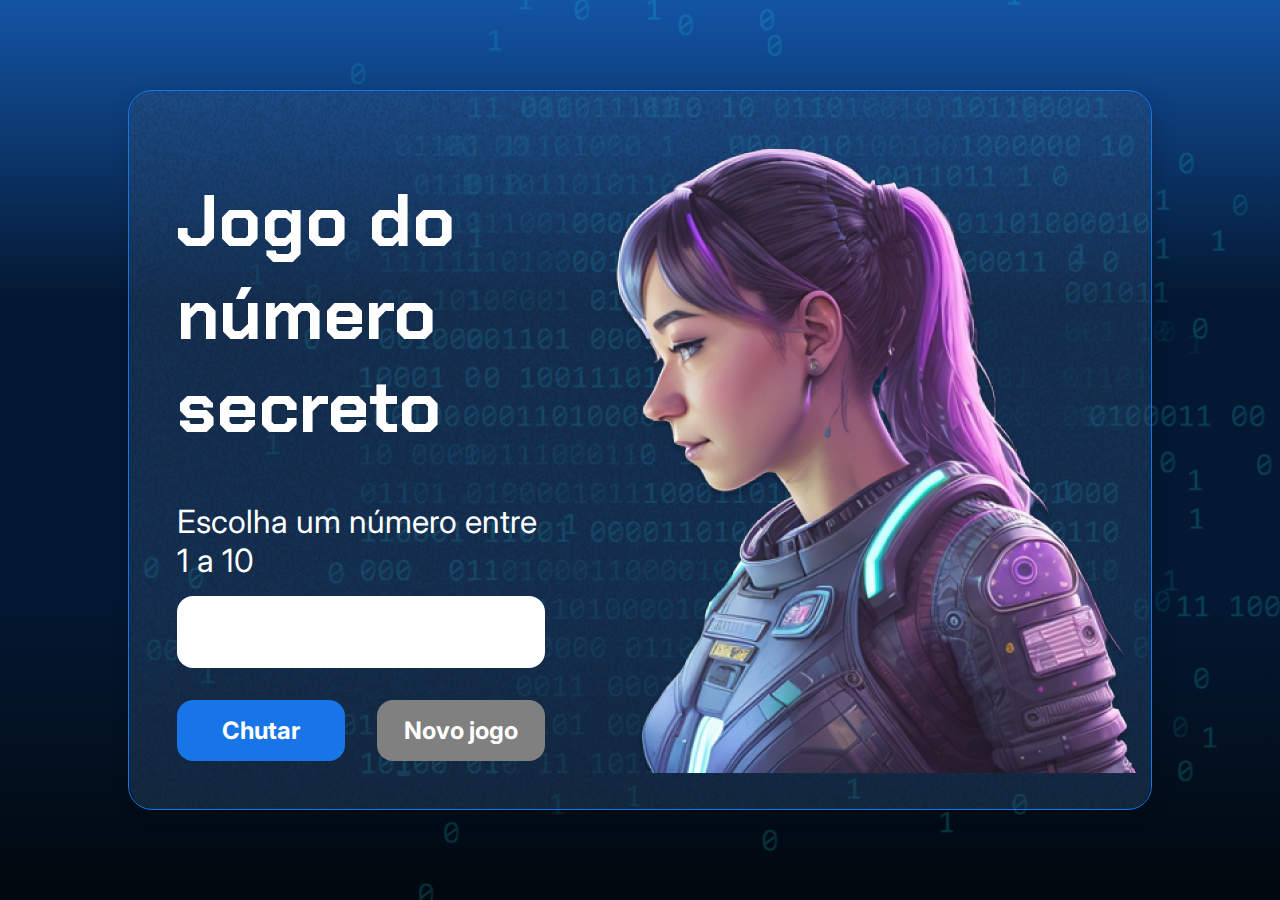
<file: 3386-git-github-projeto_inicial/index.html>
<!DOCTYPE html>
<html lang="pt-br">

<head>
    <meta charset="UTF-8">
    <meta name="viewport" content="width=device-width, initial-scale=1.0">
    <script src="https://code.responsivevoice.org/responsivevoice.js"></script>
    <link rel="preconnect" href="https://fonts.googleapis.com">
    <link rel="preconnect" href="https://fonts.gstatic.com" crossorigin>
    <link href="https://fonts.googleapis.com/css2?family=Chakra+Petch:wght@700&family=Inter:wght@400;700&display=swap"
        rel="stylesheet">
    <link rel="stylesheet" href="style.css">
    <title>JS Game</title>
</head>

<body>

    <div class="container">
        <div class="container__conteudo">
            <div class="container__informacoes">
                <div class="container__texto">
                    <h1>Adivinhe o <span class="container__texto-azul">numero secreto</span></h1>
                    <p class="texto__paragrafo">Escolha um número entre 1 a 10</p>
                </div>
                <input type="number" min="1" max="10" class="container__input">
                <div class="chute container__botoes">
                    <button onclick="verificarChute()" class="container__botao">Chutar</button>
                    <button onclick="reiniciarJogo()" id="reiniciar" class="container__botao" disabled>Novo jogo</button>
                </div>
            </div>
            <img src="./img/ia.png" alt="Uma pessoa olhando para a esquerda" class="container__imagem-pessoa" />
        </div>
    </div>




    <script src="app.js" defer></script>
</body>

</html>
</file>
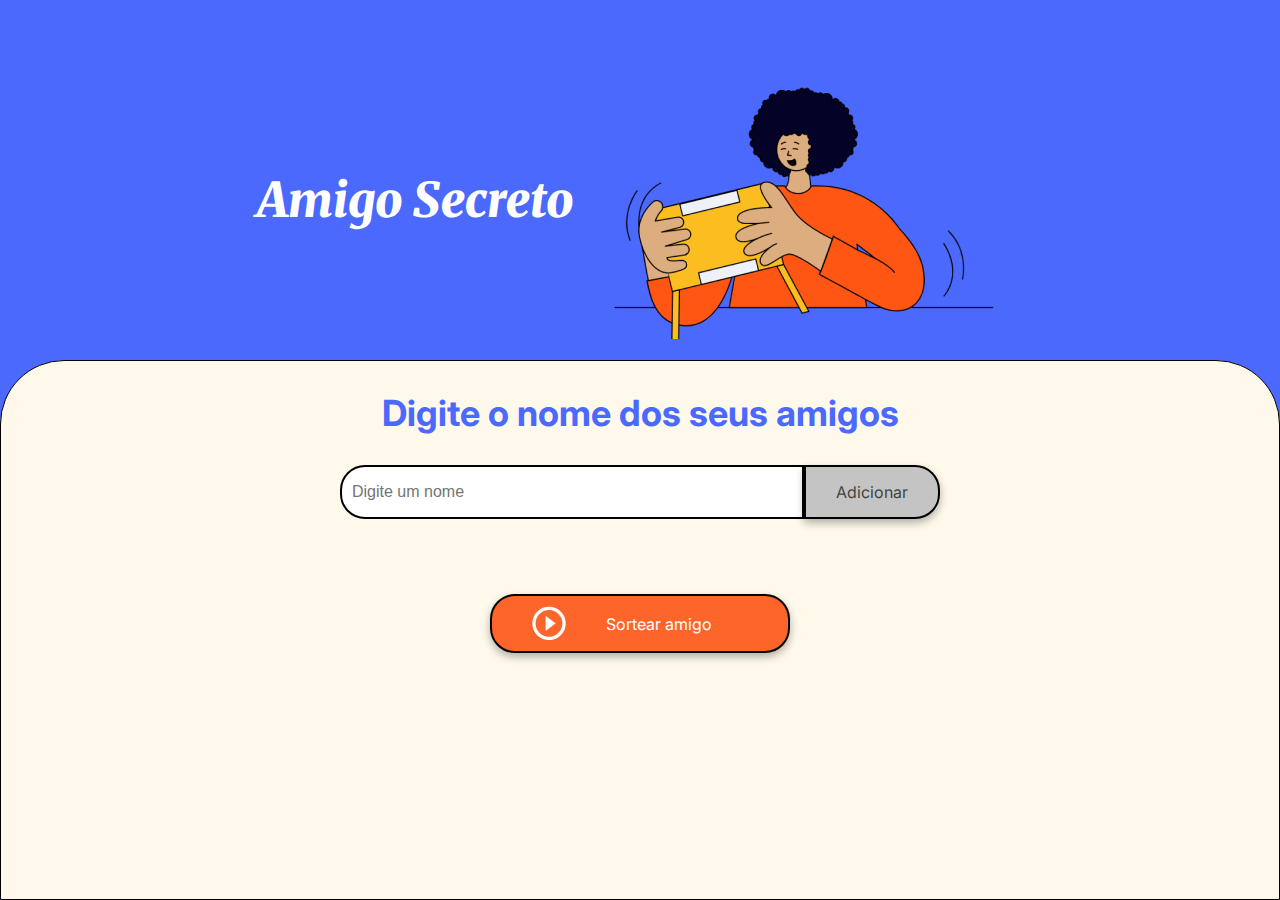
<file: challenge-amigo-secreto_pt-main/index.html>
<!DOCTYPE html>
<html lang="pt-br">
<head>
    <meta charset="UTF-8">
    <meta name="viewport" content="width=device-width, initial-scale=1.0">
    <link rel="stylesheet" href="style.css">
    <link rel="preconnect" href="https://fonts.googleapis.com">
    <link rel="preconnect" href="https://fonts.gstatic.com" crossorigin>
    <link href="https://fonts.googleapis.com/css2?family=Inter:wght@100;400;700;900&family=Merriweather:ital,wght@0,300;0,400;0,700;0,900;1,300;1,400;1,700;1,900&display=swap" rel="stylesheet">
    <title>Amigo Secreto</title>
</head>

<body>
    <main class="main-content">
        <header class="header-banner">
            <h1 class="main-title">Amigo Secreto</h1>
            <img src="assets/amigo-secreto.png" alt="Imagem representativa de amigo secreto">
        </header>
        
        <section class="input-section">
            <h2 class="section-title">Digite o nome dos seus amigos</h2>
            <div class="input-wrapper">
                <input type="text" id="amigo" class="input-name" placeholder="Digite um nome">
                <button class="button-add" onclick="adicionarAmigo()">Adicionar</button>
            </div>
           
            <ul id="listaAmigos" class="name-list" aria-labelledby="listaAmigos" role="list"></ul>
            <ul id="resultado" class="result-list" aria-live="polite"></ul>

            <div class="button-container">
                <button class="button-draw" onclick="sortearAmigo()" aria-label="Sortear amigo secreto">
                    <img src="assets/play_circle_outline.png" alt="Ícone para sortear">
                    Sortear amigo
                </button>
            </div>
        </section>
    </main>

    <script src="app.js" defer></script>
</body>
</html>
</file>
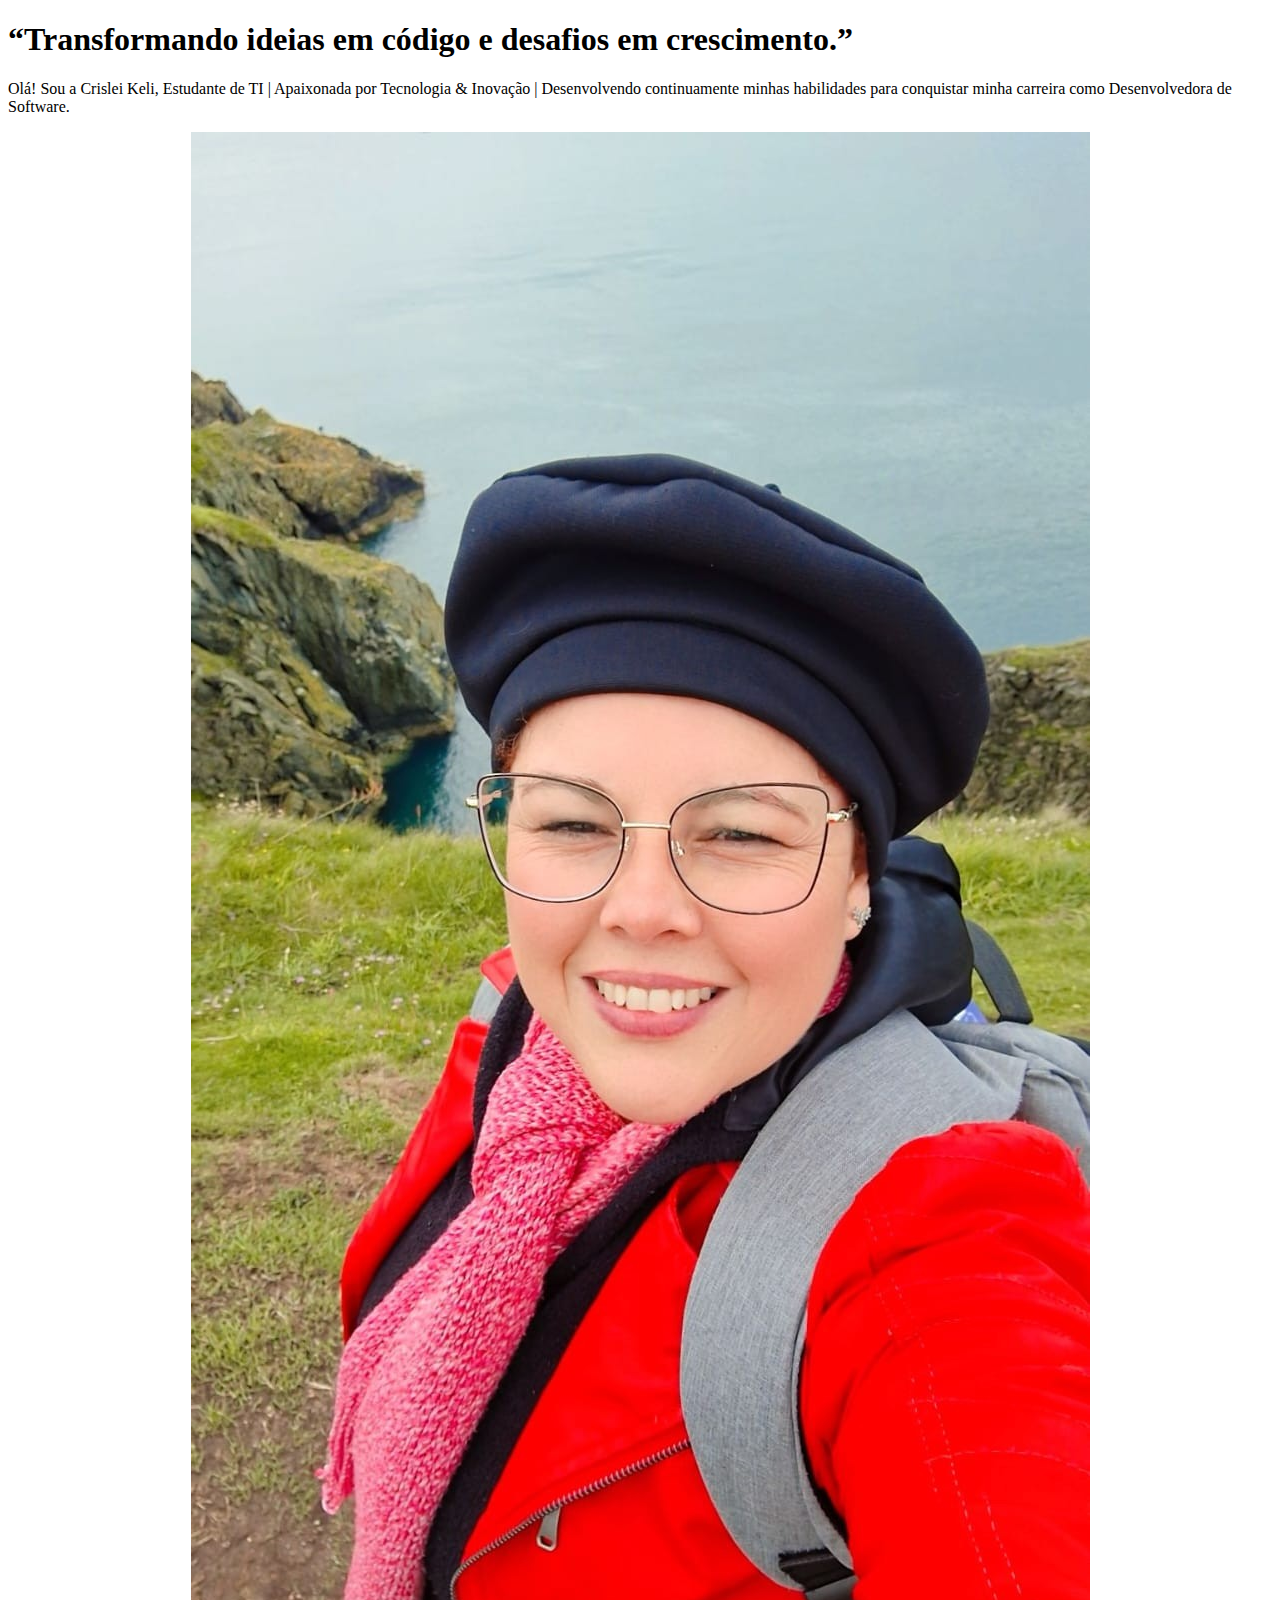
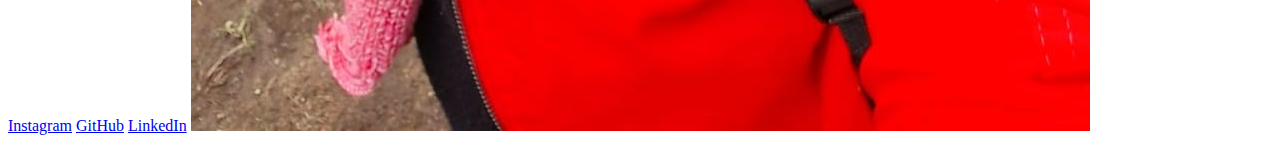
<file: html-logo-main/index.html>
<!DOCTYPE html>
<html lang="pt-BR">
<head>
    <meta charset="UTF-8">
    <meta name="viewport" content="width=device-width, initial-scale=1.0">
    <title>Portifólio</title>
</head>
<body>
    <header></header>
    <main>
        <h1>“Transformando ideias em código
        <strong> e desafios em crescimento.”
        </strong></h1>
        <p>
           Olá! Sou a Crislei Keli,  Estudante de TI | 
           Apaixonada por Tecnologia & Inovação | 
           Desenvolvendo continuamente minhas habilidades para 
           conquistar minha carreira como Desenvolvedora de Software. 
        </p>
        <a href="https://www.instagram.com/crisleikeli/">Instagram</a>
        <a href="https://github.com/CrisleiKeliJenuino">GitHub</a>
        <a href="https://www.linkedin.com/in/crisleikeli/">LinkedIn</a>
        <img src="Crislei-Irlanda.jpg" alt="Crislei em hoot na Irlanda">
    </main>
    <footer></footer>
       
</body>
</html>
</file>
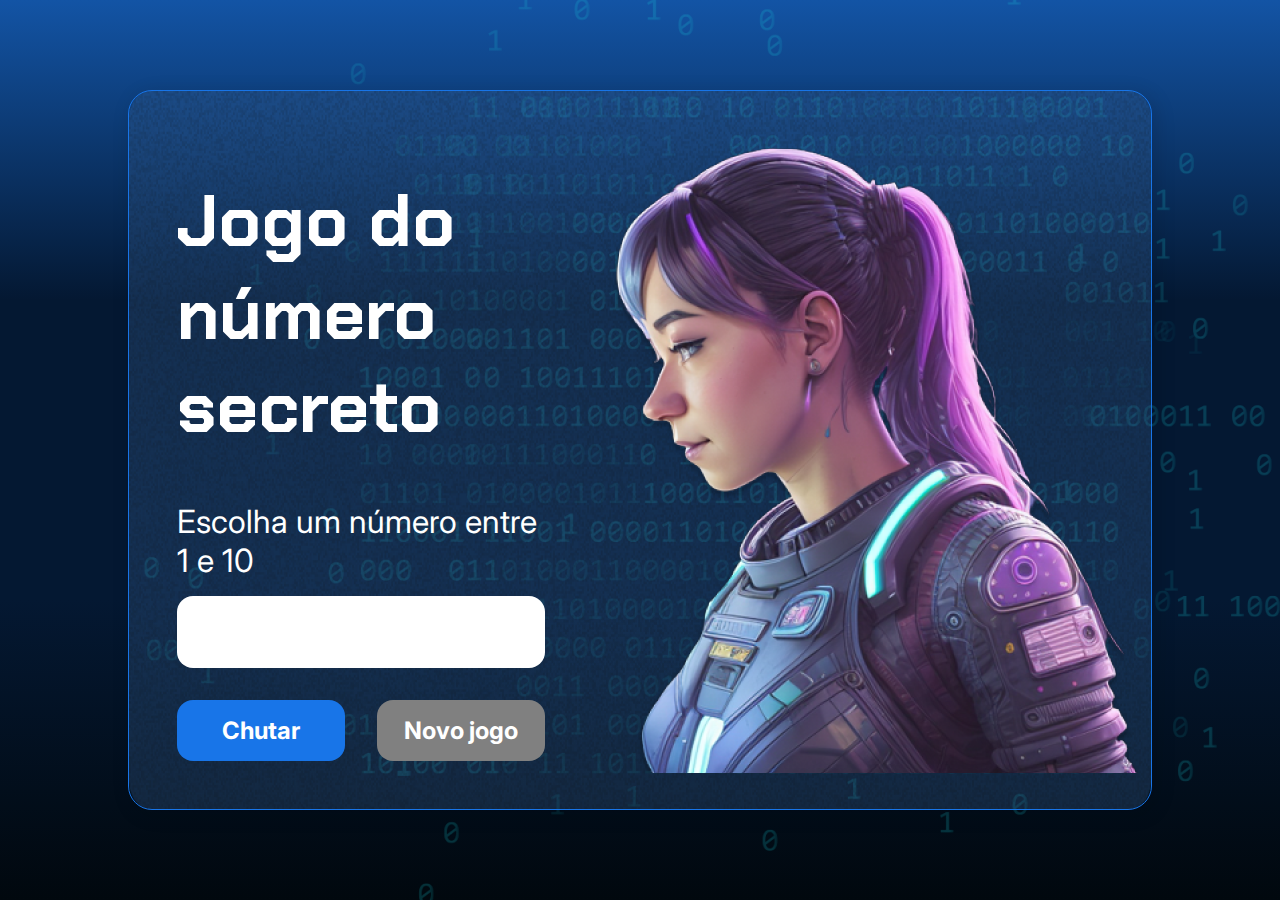
<file: js-curso-2-aula1/index.html>
<!DOCTYPE html>
<html lang="pt-br">

<head>
    <meta charset="UTF-8">
    <meta name="viewport" content="width=device-width, initial-scale=1.0">
    <script src="https://code.responsivevoice.org/responsivevoice.js"></script>
    <link rel="preconnect" href="https://fonts.googleapis.com">
    <link rel="preconnect" href="https://fonts.gstatic.com" crossorigin>
    <link href="https://fonts.googleapis.com/css2?family=Chakra+Petch:wght@700&family=Inter:wght@400;700&display=swap"
        rel="stylesheet">
    <link rel="stylesheet" href="style.css">
    <title>JS Game</title>
</head>

<body>

    <div class="container">
        <div class="container__conteudo">
            <div class="container__informacoes">
                <div class="container__texto">
                    <h1></h1>
                    <p class="texto__paragrafo"></p>
                </div>
                <input type="number" min="1" max="10" class="container__input">
                <div class="chute container__botoes">
                    <button onclick="verificarChute()" class="container__botao">Chutar</button>
                    <button onclick="" id="reiniciar" class="container__botao" disabled>Novo jogo</button>
                </div>
            </div>
            <img src="./img/ia.png" alt="Uma pessoa olhando para a esquerda" class="container__imagem-pessoa" />
        </div>
    </div>




    <script src="app.js" defer></script>
</body>

</html>
</file>
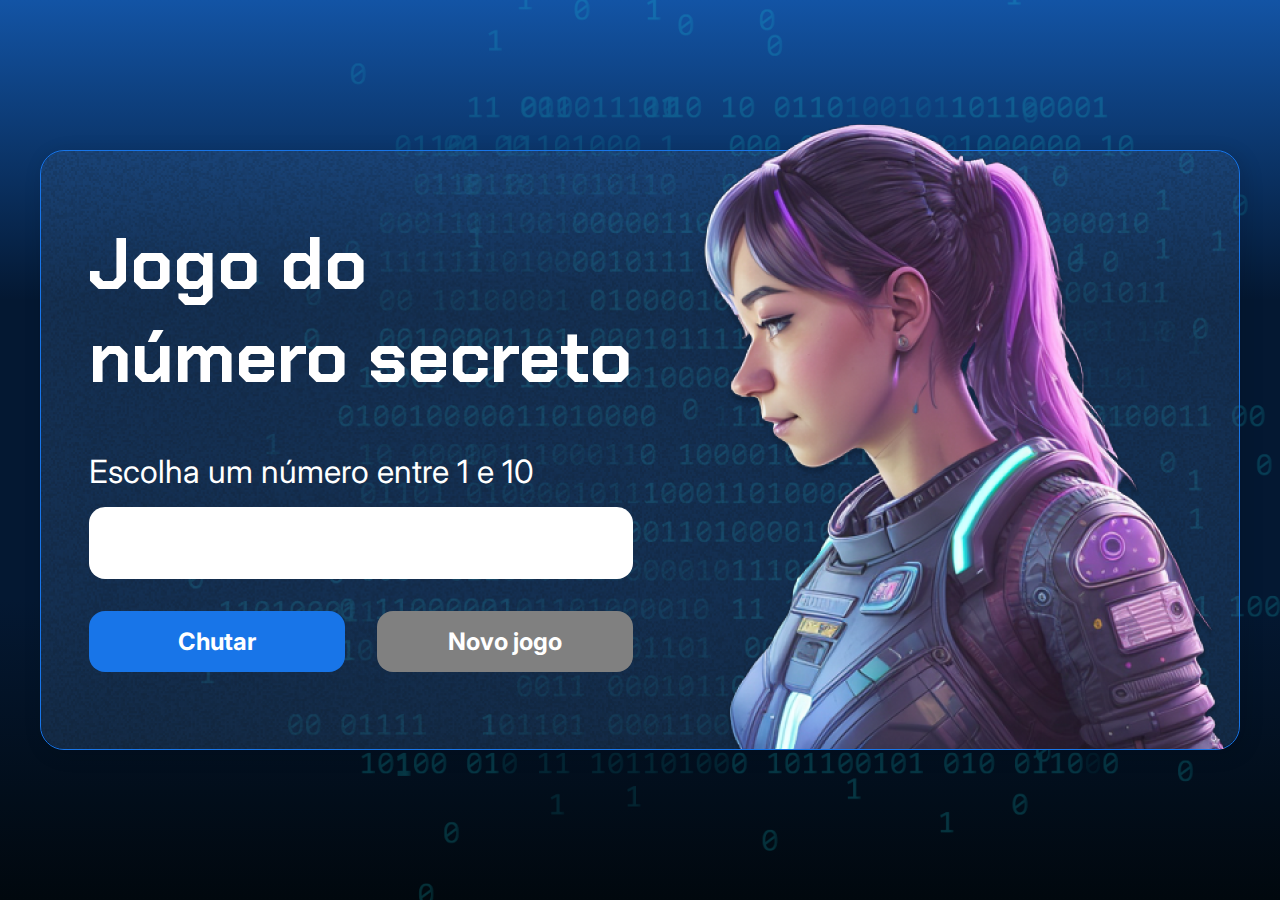
<file: js-curso-2-aula_2/index.html>
<!DOCTYPE html>
<html lang="pt-br">

<head>
    <meta charset="UTF-8">
    <meta name="viewport" content="width=device-width, initial-scale=1.0">
    <script src="https://code.responsivevoice.org/responsivevoice.js"></script>
    <link rel="preconnect" href="https://fonts.googleapis.com">
    <link rel="preconnect" href="https://fonts.gstatic.com" crossorigin>
    <link href="https://fonts.googleapis.com/css2?family=Chakra+Petch:wght@700&family=Inter:wght@400;700&display=swap"
        rel="stylesheet">
    <link rel="stylesheet" href="style.css">
    <title>JS Game</title>
</head>

<body>

    <div class="container">
        <div class="container__conteudo">
            <div class="container__informacoes">
                <div class="container__texto">
                    <h1>Adivinhe o <span class="container__texto-azul">numero secreto</span></h1>
                    <p class="texto__paragrafo">Escolha um número entre 1 a 10</p>
                </div>
                <input type="number" min="1" max="10" class="container__input">
                <div class="chute container__botoes">
                    <button onclick="verificarChute()" class="container__botao">Chutar</button>
                    <button onclick="" id="reiniciar" class="container__botao" disabled>Novo jogo</button>
                </div>
            </div>
            <img src="./img/ia.png" alt="Uma pessoa olhando para a esquerda" class="container__imagem-pessoa" />
        </div>
    </div>




    <script src="app.js" defer></script>
</body>

</html>
</file>
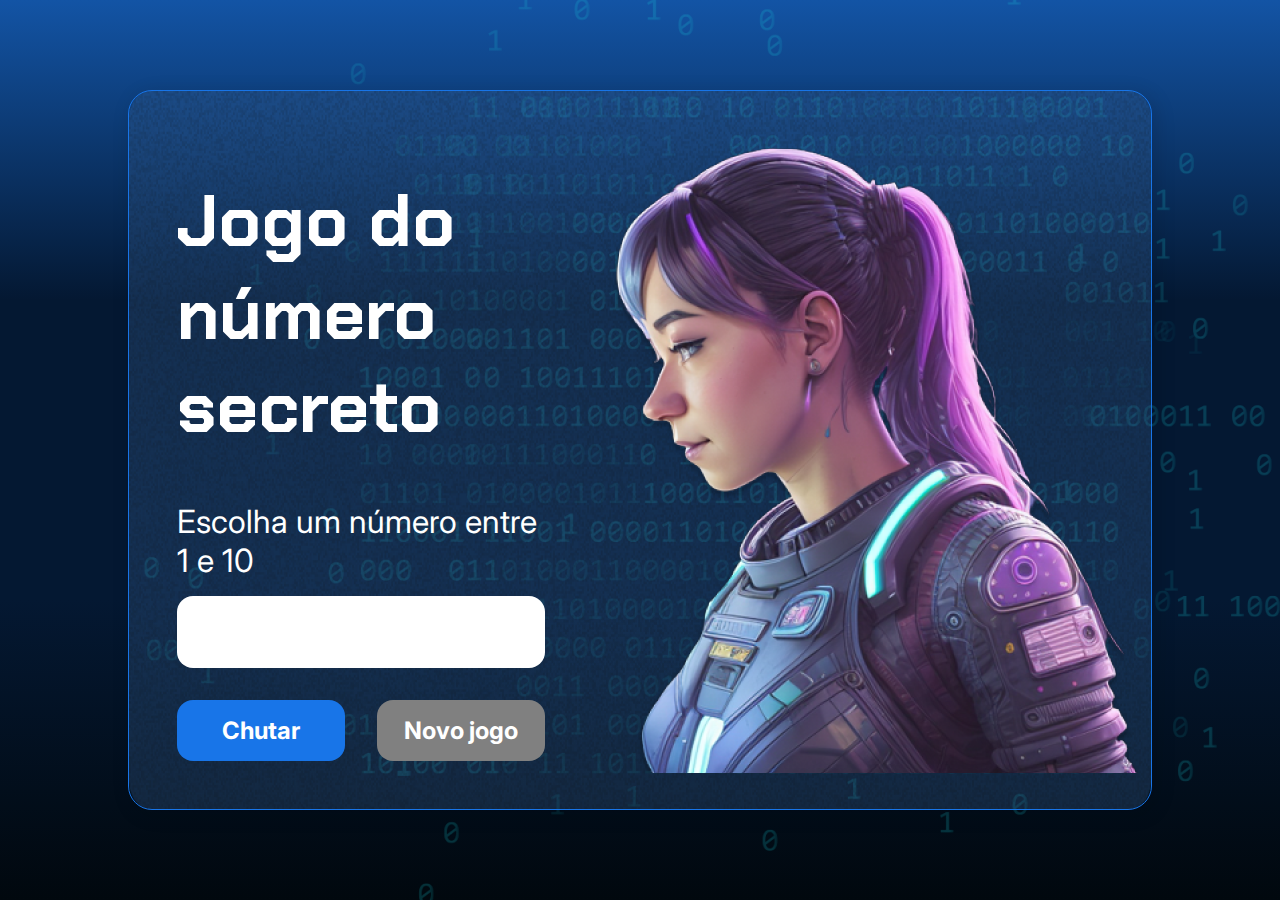
<file: js-curso-2-aula_3/index.html>
<!DOCTYPE html>
<html lang="pt-br">

<head>
    <meta charset="UTF-8">
    <meta name="viewport" content="width=device-width, initial-scale=1.0">
    <script src="https://code.responsivevoice.org/responsivevoice.js"></script>
    <link rel="preconnect" href="https://fonts.googleapis.com">
    <link rel="preconnect" href="https://fonts.gstatic.com" crossorigin>
    <link href="https://fonts.googleapis.com/css2?family=Chakra+Petch:wght@700&family=Inter:wght@400;700&display=swap"
        rel="stylesheet">
    <link rel="stylesheet" href="style.css">
    <title>JS Game</title>
</head>

<body>

    <div class="container">
        <div class="container__conteudo">
            <div class="container__informacoes">
                <div class="container__texto">
                    <h1>Adivinhe o <span class="container__texto-azul">numero secreto</span></h1>
                    <p class="texto__paragrafo">Escolha um número entre 1 a 10</p>
                </div>
                <input type="number" min="1" max="10" class="container__input">
                <div class="chute container__botoes">
                    <button onclick="verificarChute()" class="container__botao">Chutar</button>
                    <button onclick="reiniciarJogo()" id="reiniciar" class="container__botao" disabled>Novo jogo</button>
                </div>
            </div>
            <img src="./img/ia.png" alt="Uma pessoa olhando para a esquerda" class="container__imagem-pessoa" />
        </div>
    </div>
    <script src="app.js" defer></script>
</body>

</html>
</file>
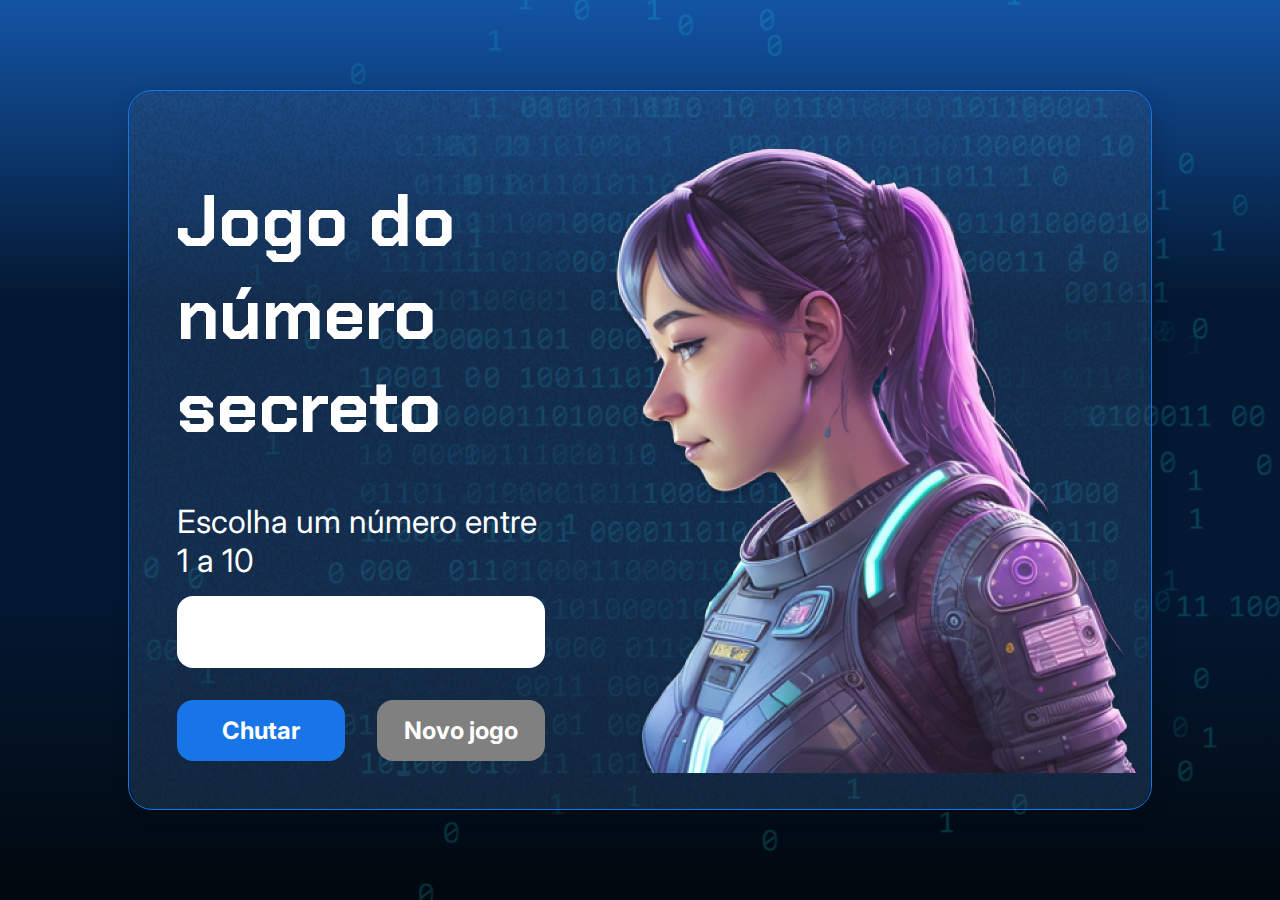
<file: js-curso-2-aula_4/index.html>
<!DOCTYPE html>
<html lang="pt-br">

<head>
    <meta charset="UTF-8">
    <meta name="viewport" content="width=device-width, initial-scale=1.0">
    <link rel="preconnect" href="https://fonts.googleapis.com">
    <link rel="preconnect" href="https://fonts.gstatic.com" crossorigin>
    <link href="https://fonts.googleapis.com/css2?family=Chakra+Petch:wght@700&family=Inter:wght@400;700&display=swap"
        rel="stylesheet">
    <link rel="stylesheet" href="style.css">
    <title>JS Game</title>
</head>

<body>

    <div class="container">
        <div class="container__conteudo">
            <div class="container__informacoes">
                <div class="container__texto">
                    <h1>Adivinhe o <span class="container__texto-azul">numero secreto</span></h1>
                    <p class="texto__paragrafo">Escolha um número entre 1 a 10</p>
                </div>
                <input type="number" min="1" max="10" class="container__input">
                <div class="chute container__botoes">
                    <button onclick="verificarChute()" class="container__botao">Chutar</button>
                    <button onclick="reiniciarJogo()" id="reiniciar" class="container__botao" disabled>Novo jogo</button>
                </div>
            </div>
            <img src="./img/ia.png" alt="Uma pessoa olhando para a esquerda" class="container__imagem-pessoa" />
        </div>
    </div>




    <script src="app.js" defer></script>
</body>

</html>
</file>
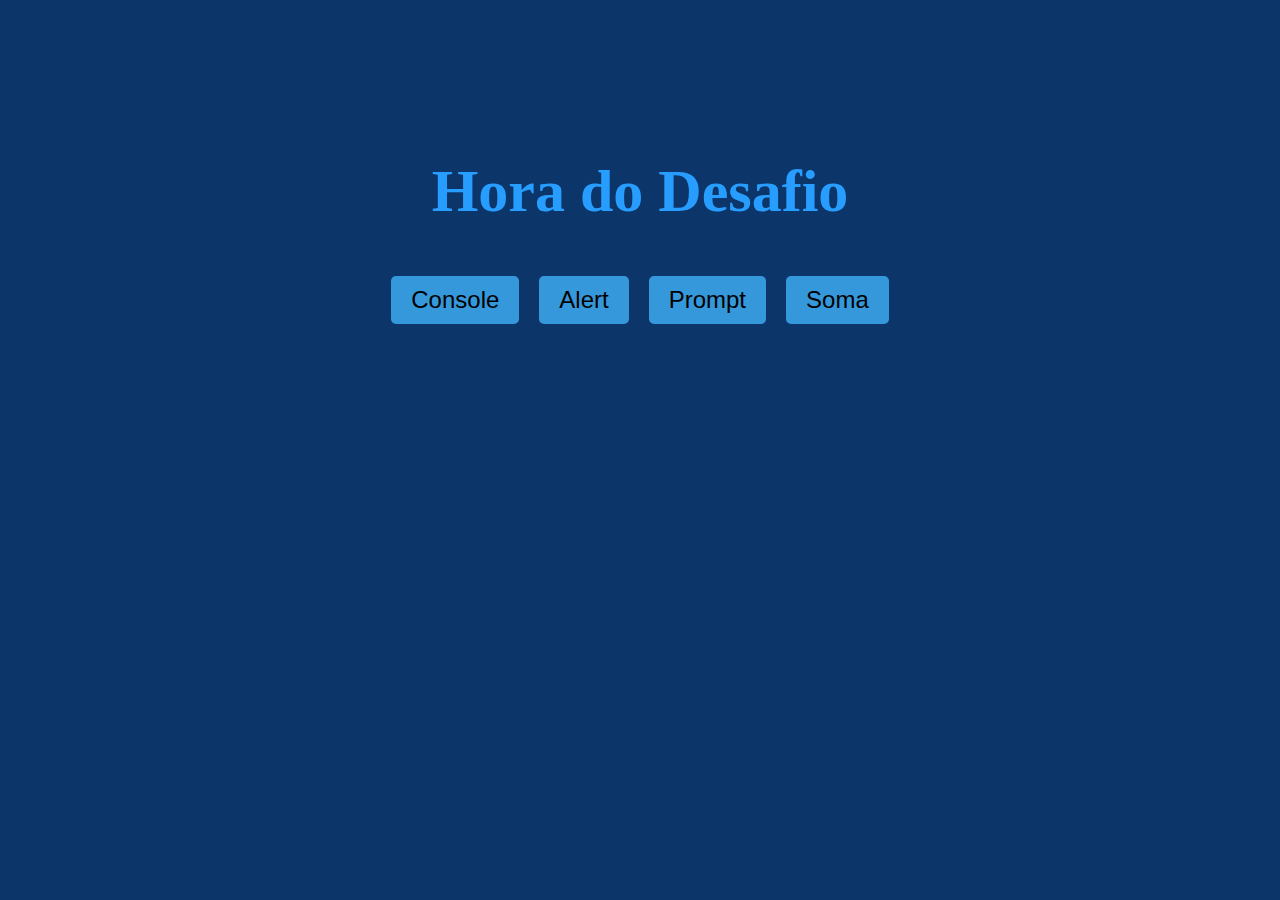
<file: js-curso-2-desafio_1/index.html>
<!DOCTYPE html>
<html lang="en">
<head>
    <meta charset="UTF-8">
    <meta name="viewport" content="width=device-width, initial-scale=1.0">
    <link rel="stylesheet" href="style.css">
    <title>Document</title>
</head>
<body>
    <header>
        <h1></h1>
    </header>
    <main class="container">
        <button onclick="verificarConsole()" class="button">Console</button>
        <button onclick="verificarAlerta()" class="button">Alert</button>
        <button onclick="perguntarCidade()" class="button">Prompt</button>
        <button onclick="somar()" class="button">Soma</button>
    </main>

      <script src="app.js"></script>
</body>
</html>
</file>
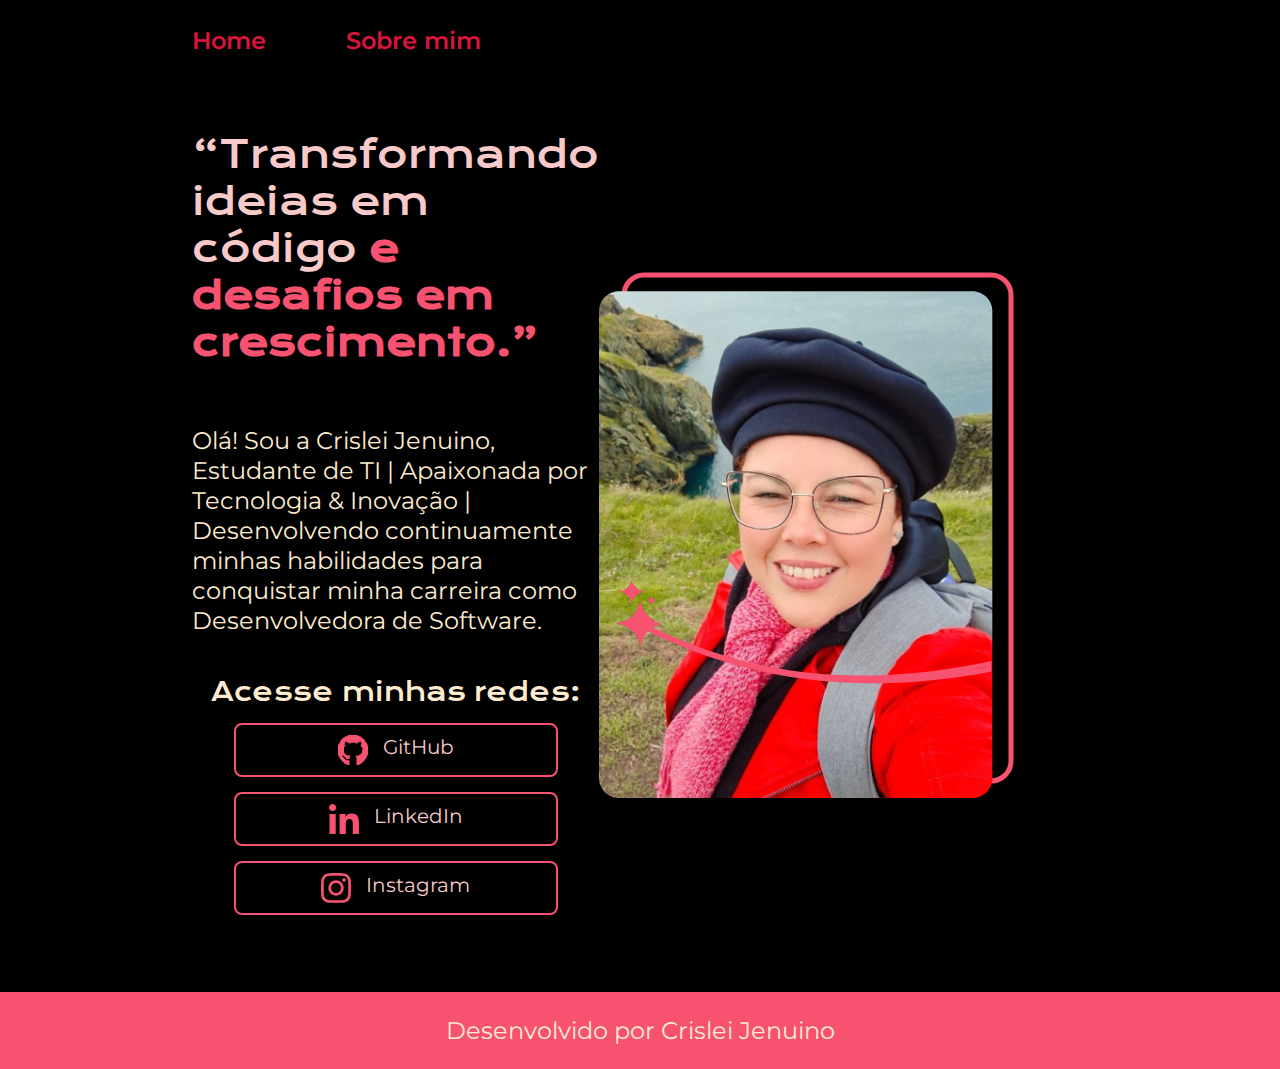
<file: portifolio/index.html>
<!DOCTYPE html>
<html lang="pt-BR">
<head>
    <meta charset="UTF-8">
    <meta name="viewport" content="width=device-width, initial-scale=1.0">
    <title>Portifólio</title>
    <link rel="stylesheet" href="./styles/style.css">
</head>
<body>
    <header class="cabecalho">
        <nav class="cabecalho__menu">
            <a class="cabecalho__menu__link" href="index.html">Home</a>
            <a class="cabecalho__menu__link" href="about.html">Sobre mim</a>
        </nav>
    </header>
    <main class="apresentacao">
        <section class="apresentacao__conteudo">
            <h1 class="apresentacao__conteudo__titulo">“Transformando ideias em código
            <strong class="titulo-destaque"> e desafios em crescimento.”
            </strong></h1>
            <p class="apresentacao__conteudo__texto">
            Olá! Sou a Crislei Jenuino,  Estudante de TI |
            Apaixonada por Tecnologia & Inovação | 
            Desenvolvendo continuamente minhas habilidades para 
            conquistar minha carreira como Desenvolvedora de Software. 
            </p>
            <div class="apresentacao__links">
                <h2 class="apresentacap__links__subtitulo">Acesse minhas redes:</h2>
                <a class="apresentacao__links__link" href="https://github.com/CrisleiKeliJenuino" target="_blank">
                    <img src="./assets/github.png" alt="Logo do GitHub" class="logo-github">
                    GitHub</a>
                <a class="apresentacao__links__link" href="https://www.linkedin.com/in/crisleikeli/" target="_blank">
                    <img src="./assets/linkedin.png" alt="Logo do LinkedIn" class="logo-linkedin">
                    LinkedIn</a>
                <a class="apresentacao__links__link" href="https://www.instagram.com/crisleikeli/" target="_blank">
                    <img src="./assets/instagram.png" alt="Logo do Instagram" class="logo-instagram">
                    Instagram</a>
            </div>
        </section>
        <img src="./assets/Crislei-Irlanda.png" class="cris1" alt="Crislei em hoot na Irlanda">
    </main>
    <footer class="rodape">
        <p>Desenvolvido por Crislei Jenuino</p>
    </footer>
       
</body>
</html>
</file>
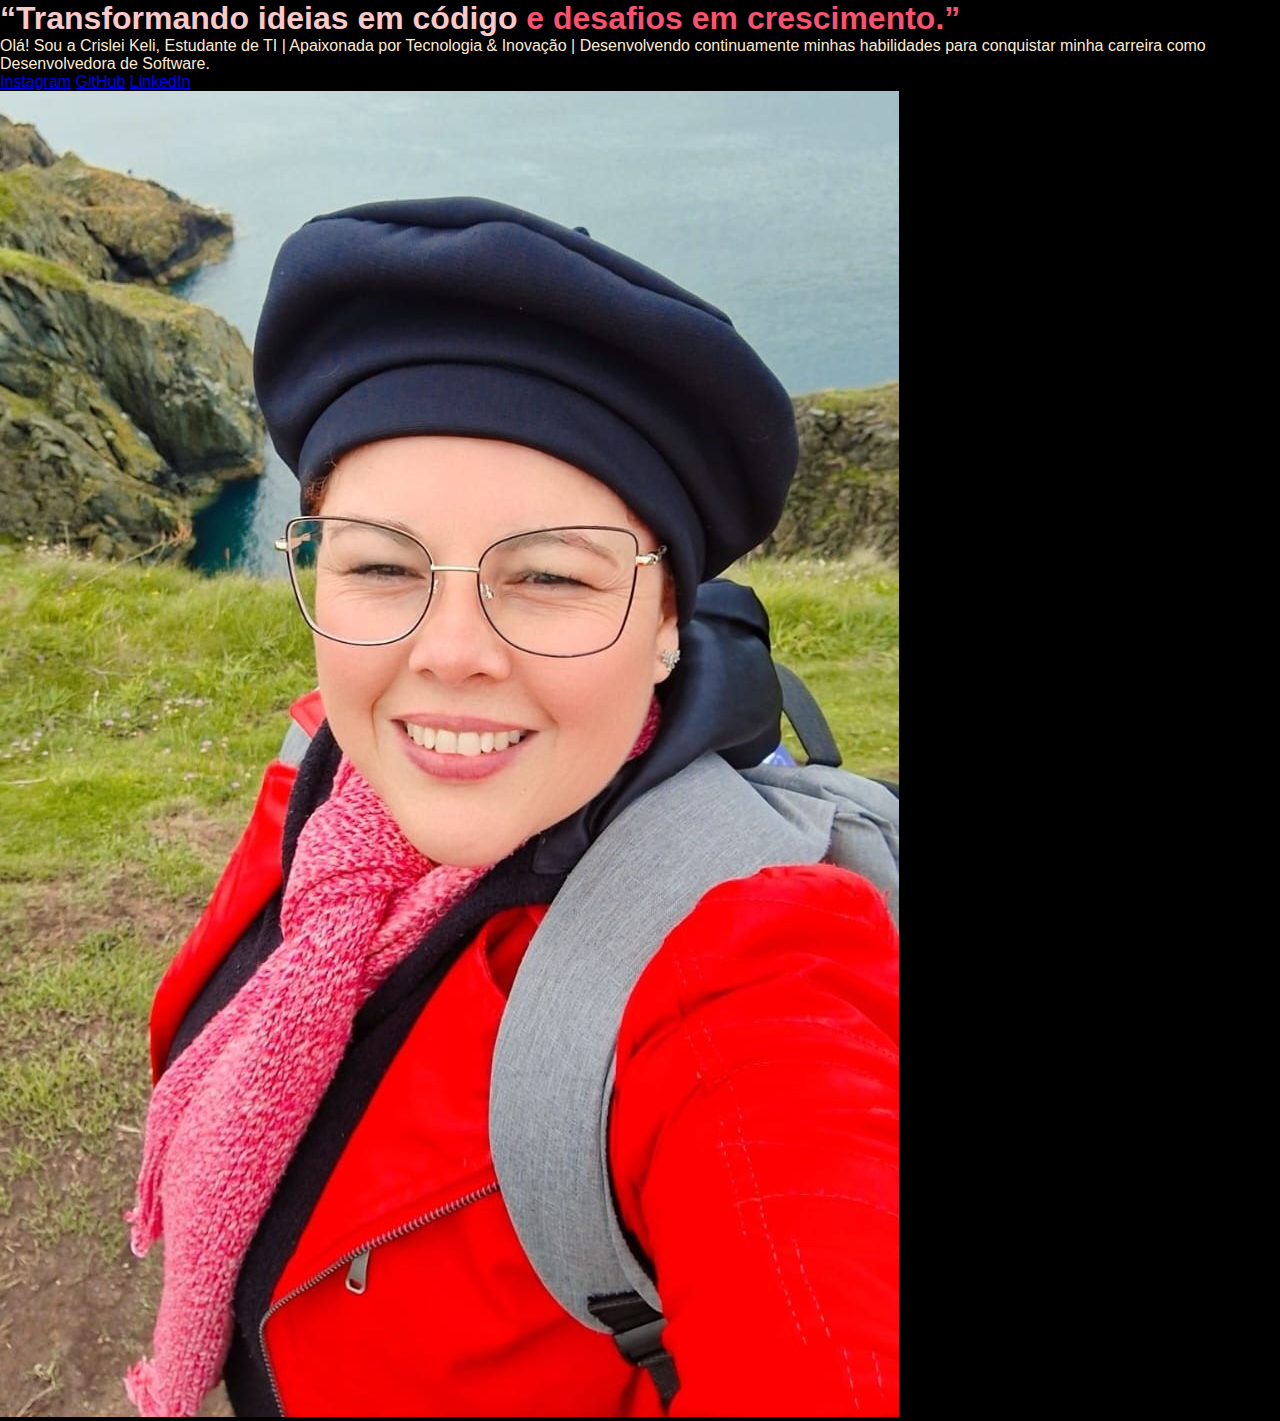
<file: Portifólio/index.html>
<!DOCTYPE html>
<html lang="pt-BR">
<head>
    <meta charset="UTF-8">
    <meta name="viewport" content="width=device-width, initial-scale=1.0">
    <title>Portifólio</title>
    <link rel="stylesheet" href="style.css">
</head>
<body>
    <header></header>
    <main class="apresentacao">
        <section class="apresentacao__conteudo">
            <h1 class="apresentacao__conteudo__titulo">“Transformando ideias em código
            <strong class="titulo-destaque"> e desafios em crescimento.”
            </strong></h1>
            <p class="apresentacao__conteudo__texto">
            Olá! Sou a Crislei Keli,  Estudante de TI |
            Apaixonada por Tecnologia & Inovação | 
            Desenvolvendo continuamente minhas habilidades para 
            conquistar minha carreira como Desenvolvedora de Software. 
            </p>
            <div class="apresentacao__links">
                <a class="apresentacao__links__link" href="https://www.instagram.com/crisleikeli/">Instagram</a>
                <a class="apresentacao__links__link" href="https://github.com/CrisleiKeliJenuino">GitHub</a>
                <a class="apresentacao__links__link" href="https://www.linkedin.com/in/crisleikeli/">LinkedIn</a>
            </div>
        </section>
        <img src="Crislei-Irlanda.jpg" class="cris1" alt="Crislei em hoot na Irlanda">
    </main>
    <footer></footer>
       
</body>
</html>
</file>
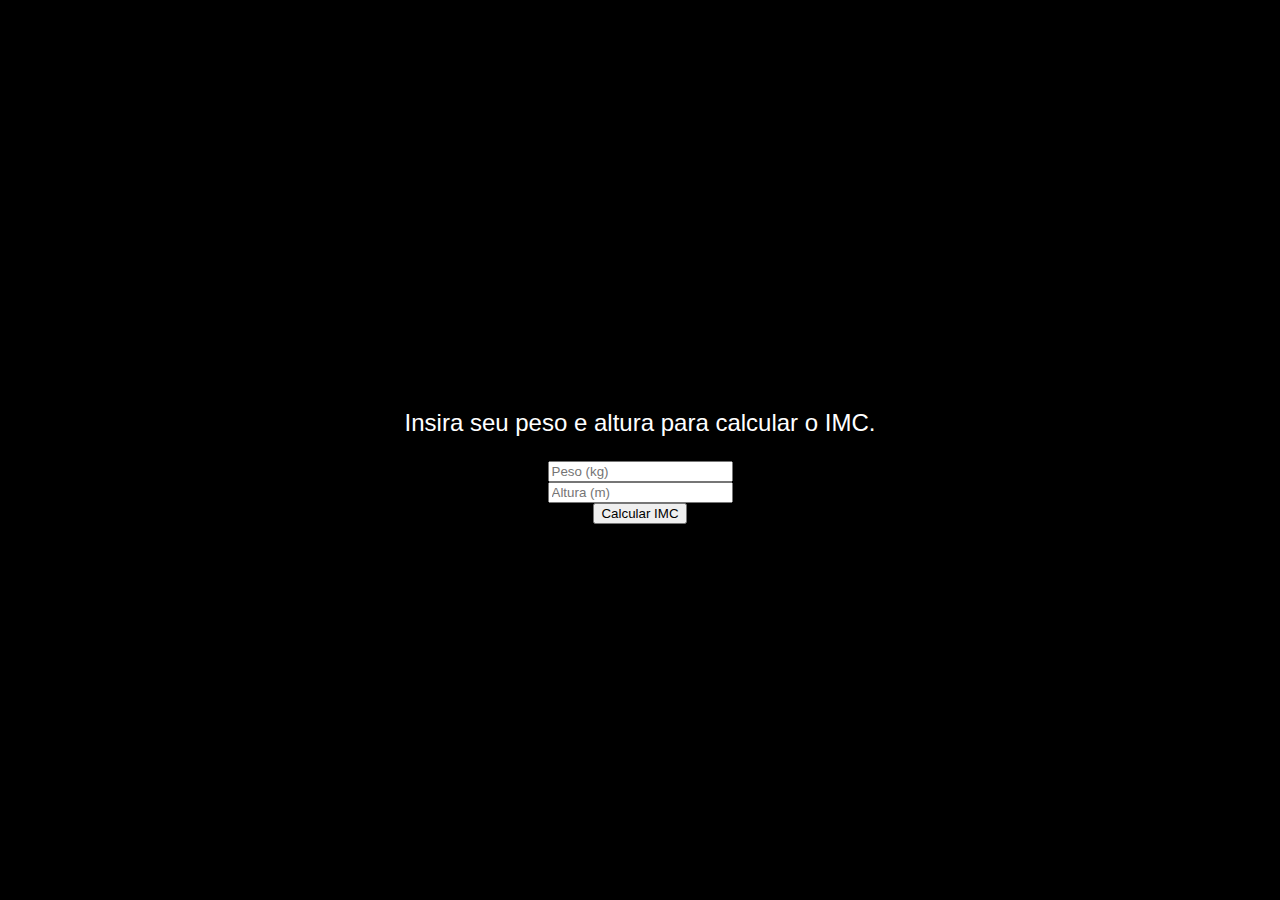
<file: desafios/calcula-imc/index.html>
<!DOCTYPE html>
<html lang="pt-br">
    <head>
        <meta charset="UTF-8">
        <title>Calcula IMC</title>
        <link rel="stylesheet" href="style.css">
    </head>
    <body>
        <h1>Calculadora de IMC</h1>
        <p>Insira seu peso e altura para calcular o IMC.</p>
        <input type="number" id="peso" placeholder="Peso (kg)" />
        <input type="number" id="altura" placeholder="Altura (m)" />
        <button onclick="mostrarIMC()">Calcular IMC</button>
        <p id="resultado" class="resultado"></p>

        <script src="app.js"></script>
    </body>
</html>
</file>
<file: 3386-git-github-projeto_inicial/style.css>
* {
    box-sizing: border-box;
    margin: 0;
    padding: 0;
    color: white;
}

body {
    background: linear-gradient(#1354A5 0%, #041832 33.33%, #041832 66.67%, #01080E 100%);
    height: 100vh;
    display: flex;
    align-items: center;
    justify-content: center;
}


body::before {
    background-image: url("img/code.png");
    background-repeat: no-repeat;
    background-position: right;
    content: "";
    display: block;
    position: absolute;
    width: 100%;
    height: 100%;
    opacity: 0.4;
}

.container {
    width: 80%;
    height: 80%;
    display: flex;
    align-items: center;
    justify-content: space-between;
    border-radius: 24px;
    border: 1px solid #1875E8;
    box-shadow: 4px 4px 20px 0px rgba(1, 8, 14, 0.15);
    background-image: url("img/Ruido.png");
    background-size: 100% 100%;
    position: relative;
}


.container__conteudo {
    display: flex;
    align-items: center;
    position: absolute;
    bottom: 0;
}

.container__informacoes {
    flex: 1;
    padding: 3rem;
}

.container__botao {
    border-radius: 16px;
    background: #1875E8;
    padding: 16px 24px;
    width: 100%;
    font-size: 24px;
    font-weight: 700;
    border: none;
    margin-top: 2rem;
}

.container__texto {
    margin: 16px 0 16px 0;
}

.container__texto-azul {
    color: #1875E8;
}

.container__input {
    width: 100%;
    height: 72px;
    border-radius: 16px;
    background-color: #FFF;
    border: none;
    color: #1875E8;
    padding: 2rem;
    font-size: 24px;
    font-weight: 700;
    font-family: 'Inter', sans-serif;
}

.container__botoes {
    display: flex;
    gap: 2em;
}

h1 {
    font-family: 'Chakra Petch', sans-serif;
    font-size: 72px;
    padding-bottom: 3rem;
}

p,
button {
    font-family: 'Inter', sans-serif;
}

.texto__paragrafo {
    font-size: 32px;
    font-weight: 400;
}

button:disabled {
    background-color: gray;
}

@media screen and (max-width: 1250px) {

    h1 {
        font-size: 50px;
    }

    .container__botao {
        font-size: 16px;
    }


    .texto__paragrafo {
        font-size: 24px;
    }

    .container__imagem-pessoa {
        display: none;
    }

    .container__conteudo {
        display: block;
        position: inherit;
    }

    .container__informacoes {
        padding: 1rem
    }
}
</file>
<file: challenge-amigo-secreto_pt-main/style.css>
:root {
    --color-primary: #4B69FD;
    --color-secondary: #FFF9EB;
    --color-tertiary: #C4C4C4;
    --color-button: #fe652b;
    --color-button-hover: #e55720;
    --color-text: #444444;
    --color-white: #FFFFFF;
}

/* Estilos gerais */
* {
    margin: 0;
    padding: 0;
    box-sizing: border-box;
}

body {
    height: 100vh;
    background-color: var(--color-primary);
    display: flex;
    justify-content: center;
    align-items: center;
}

.main-content {
    display: flex;
    flex-direction: column;
    height: 100%;
    width: 100%;
}

/* Banner */
.header-banner {
    flex: 40%;
    display: flex;
    justify-content: center;
    align-items: center;
    padding: 40px 0 0;
}

/* Seção de entrada */
.input-section {
    flex: 60%;
    background-color: var(--color-secondary);
    border: 1px solid #000;
    border-radius: 64px 64px 0 0;
    display: flex;
    flex-direction: column;
    align-items: center;
    padding: 20px;
    width: 100%;
}

/* Títulos */
.main-title {
    font-size: 48px;
    font-family: "Merriweather", serif;
    font-weight: 900;
    font-style: italic;
    color: var(--color-white);
}

.section-title {
    font-family: "Inter", serif;
    font-size: 36px;
    font-weight: 700;
    color: var(--color-primary);
    margin: 10px 0;
    text-align: center;
}

/* Contêineres de entrada e botão */
.input-wrapper {
    display: flex;
    justify-content: center;
    width: 100%;
    max-width: 600px;
    margin-top: 20px;
}

.input-name {
    width: 100%;
    padding: 10px;
    border: 2px solid #000;
    border-radius: 25px 0 0 25px;
    font-size: 16px;
}

.button-container {
    width: 300px;
    justify-content: center;
}

/* Estilos de entrada de texto */
.input-title {
    flex: 1;
    padding: 10px 15px;
    font-size: 16px;
    border: 2px solid #333;
    border-right: none;
    border-radius: 25px 0 0 25px;
    font-family: "Merriweather", serif;
    box-shadow: 0 4px 8px rgba(0, 0, 0, 0.3);
}

/* Estilos de botão */
button {
    padding: 15px 30px;
    font-family: "Inter", sans-serif;
    font-size: 16px;
    border: 2px solid #000;
    border-radius: 25px;
    box-shadow: 0 4px 8px rgba(0, 0, 0, 0.3);
    cursor: pointer;
}

.button-add {
    background-color: var(--color-tertiary);
    color: var(--color-text);
    border-radius: 0 25px 25px 0;
}

.button-add:hover {
    background-color: #a1a1a1;
}

/* Listas */
ul {
    list-style-type: none;
    color: var(--color-text);
    font-family: "Inter", sans-serif;
    font-size: 18px;
    margin: 20px 0;
}

.result-list {
    margin-top: 15px;
    color: #05DF05;
    font-size: 22px;
    font-weight: bold;
    text-align: center;
}

/* Botão de sortear título */
.button-draw {
    display: flex;
    align-items: center;
    width: 100%;
    padding: 10px 40px;
    color: var(--color-white);
    background-color: var(--color-button);
    font-size: 16px;
}

.button-draw img {
    margin-right: 40px;
}

.button-draw:hover {
    background-color: var(--color-button-hover);
}
</file>
<file: js-curso-2-aula1/style.css>
* {
    box-sizing: border-box;
    margin: 0;
    padding: 0;
    color: white;
}

body {
    background: linear-gradient(#1354A5 0%, #041832 33.33%, #041832 66.67%, #01080E 100%);
    height: 100vh;
    display: flex;
    align-items: center;
    justify-content: center;
}


body::before {
    background-image: url("img/code.png");
    background-repeat: no-repeat;
    background-position: right;
    content: "";
    display: block;
    position: absolute;
    width: 100%;
    height: 100%;
    opacity: 0.4;
}

.container {
    width: 80%;
    height: 80%;
    display: flex;
    align-items: center;
    justify-content: space-between;
    border-radius: 24px;
    border: 1px solid #1875E8;
    box-shadow: 4px 4px 20px 0px rgba(1, 8, 14, 0.15);
    background-image: url("img/Ruido.png");
    background-size: 100% 100%;
    position: relative;
}


.container__conteudo {
    display: flex;
    align-items: center;
    position: absolute;
    bottom: 0;
}

.container__informacoes {
    flex: 1;
    padding: 3rem;
}

.container__botao {
    border-radius: 16px;
    background: #1875E8;
    padding: 16px 24px;
    width: 100%;
    font-size: 24px;
    font-weight: 700;
    border: none;
    margin-top: 2rem;
}

.container__texto {
    margin: 16px 0 16px 0;
}

.container__texto-azul {
    color: #1875E8;
}

.container__input {
    width: 100%;
    height: 72px;
    border-radius: 16px;
    background-color: #FFF;
    border: none;
    color: #1875E8;
    padding: 2rem;
    font-size: 24px;
    font-weight: 700;
    font-family: 'Inter', sans-serif;
}

.container__botoes {
    display: flex;
    gap: 2em;
}

h1 {
    font-family: 'Chakra Petch', sans-serif;
    font-size: 72px;
    padding-bottom: 3rem;
}

p,
button {
    font-family: 'Inter', sans-serif;
}

.texto__paragrafo {
    font-size: 32px;
    font-weight: 400;
}

button:disabled {
    background-color: gray;
}

@media screen and (max-width: 1250px) {

    h1 {
        font-size: 50px;
    }

    .container__botao {
        font-size: 16px;
    }


    .texto__paragrafo {
        font-size: 24px;
    }

    .container__imagem-pessoa {
        display: none;
    }

    .container__conteudo {
        display: block;
        position: inherit;
    }

    .container__informacoes {
        padding: 1rem
    }
}
</file>
<file: js-curso-2-aula_2/style.css>
* {
    box-sizing: border-box;
    margin: 0;
    padding: 0;
    color: white;
}

body {
    background: linear-gradient(#1354A5 0%, #041832 33.33%, #041832 66.67%, #01080E 100%);
    height: 100vh;
    display: flex;
    align-items: center;
    justify-content: center;
}


body::before {
    background-image: url("img/code.png");
    background-repeat: no-repeat;
    background-position: right;
    content: "";
    display: block;
    position: absolute;
    width: 100%;
    height: 100%;
    opacity: 0.4;
}

.container {
    width: 1200px;
    height: 600px;
    display: flex;
    align-items: center;
    justify-content: space-between;
    border-radius: 24px;
    border: 1px solid #1875E8;
    box-shadow: 4px 4px 20px 0px rgba(1, 8, 14, 0.15);
    background-image: url("img/Ruido.png");
    background-size: 100% 100%;
    position: relative;
}


.container__conteudo {
    display: flex;
    align-items: center;
    position: absolute;
    bottom: 0;
}

.container__informacoes {
    flex: 1;
    padding: 3rem;
}

.container__botao {
    border-radius: 16px;
    background: #1875E8;
    padding: 16px 24px;
    width: 100%;
    font-size: 24px;
    font-weight: 700;
    border: none;
    margin-top: 2rem;
}

button:disabled {
    background-color: gray;
}

.container__texto {
    margin: 16px 0 16px 0;
}

.container__texto-azul {
    color: #1875E8;
}

.container__input {
    width: 100%;
    height: 72px;
    border-radius: 16px;
    background-color: #FFF;
    border: none;
    color: #1875E8;
    padding: 2rem;
    font-size: 24px;
    font-weight: 700;
    font-family: 'Inter', sans-serif;
}

.container__botoes {
    display: flex;
    gap: 2em;
}

h1 {
    font-family: 'Chakra Petch', sans-serif;
    font-size: 72px;
    padding-bottom: 3rem;
}

p,
button {
    font-family: 'Inter', sans-serif;
}

.texto__paragrafo {
    font-size: 32px;
    font-weight: 400;
}
</file>
<file: js-curso-2-aula_3/style.css>
* {
    box-sizing: border-box;
    margin: 0;
    padding: 0;
    color: white;
}

body {
    background: linear-gradient(#1354A5 0%, #041832 33.33%, #041832 66.67%, #01080E 100%);
    height: 100vh;
    display: flex;
    align-items: center;
    justify-content: center;
}


body::before {
    background-image: url("img/code.png");
    background-repeat: no-repeat;
    background-position: right;
    content: "";
    display: block;
    position: absolute;
    width: 100%;
    height: 100%;
    opacity: 0.4;
}

.container {
    width: 80%;
    height: 80%;
    display: flex;
    align-items: center;
    justify-content: space-between;
    border-radius: 24px;
    border: 1px solid #1875E8;
    box-shadow: 4px 4px 20px 0px rgba(1, 8, 14, 0.15);
    background-image: url("img/Ruido.png");
    background-size: 100% 100%;
    position: relative;
}


.container__conteudo {
    display: flex;
    align-items: center;
    position: absolute;
    bottom: 0;
}

.container__informacoes {
    flex: 1;
    padding: 3rem;
}

.container__botao {
    border-radius: 16px;
    background: #1875E8;
    padding: 16px 24px;
    width: 100%;
    font-size: 24px;
    font-weight: 700;
    border: none;
    margin-top: 2rem;
}

.container__texto {
    margin: 16px 0 16px 0;
}

.container__texto-azul {
    color: #1875E8;
}

.container__input {
    width: 100%;
    height: 72px;
    border-radius: 16px;
    background-color: #FFF;
    border: none;
    color: #1875E8;
    padding: 2rem;
    font-size: 24px;
    font-weight: 700;
    font-family: 'Inter', sans-serif;
}

.container__botoes {
    display: flex;
    gap: 2em;
}

h1 {
    font-family: 'Chakra Petch', sans-serif;
    font-size: 72px;
    padding-bottom: 3rem;
}

p,
button {
    font-family: 'Inter', sans-serif;
}

.texto__paragrafo {
    font-size: 32px;
    font-weight: 400;
}

button:disabled {
    background-color: gray;
}

@media screen and (max-width: 1250px) {

    h1 {
        font-size: 50px;
    }

    .container__botao {
        font-size: 16px;
    }


    .texto__paragrafo {
        font-size: 24px;
    }

    .container__imagem-pessoa {
        display: none;
    }

    .container__conteudo {
        display: block;
        position: inherit;
    }

    .container__informacoes {
        padding: 1rem
    }
}
</file>
<file: js-curso-2-aula_4/style.css>
* {
    box-sizing: border-box;
    margin: 0;
    padding: 0;
    color: white;
}

body {
    background: linear-gradient(#1354A5 0%, #041832 33.33%, #041832 66.67%, #01080E 100%);
    height: 100vh;
    display: flex;
    align-items: center;
    justify-content: center;
}


body::before {
    background-image: url("img/code.png");
    background-repeat: no-repeat;
    background-position: right;
    content: "";
    display: block;
    position: absolute;
    width: 100%;
    height: 100%;
    opacity: 0.4;
}

.container {
    width: 80%;
    height: 80%;
    display: flex;
    align-items: center;
    justify-content: space-between;
    border-radius: 24px;
    border: 1px solid #1875E8;
    box-shadow: 4px 4px 20px 0px rgba(1, 8, 14, 0.15);
    background-image: url("img/Ruido.png");
    background-size: 100% 100%;
    position: relative;
}


.container__conteudo {
    display: flex;
    align-items: center;
    position: absolute;
    bottom: 0;
}

.container__informacoes {
    flex: 1;
    padding: 3rem;
}

.container__botao {
    border-radius: 16px;
    background: #1875E8;
    padding: 16px 24px;
    width: 100%;
    font-size: 24px;
    font-weight: 700;
    border: none;
    margin-top: 2rem;
}

.container__texto {
    margin: 16px 0 16px 0;
}

.container__texto-azul {
    color: #1875E8;
}

.container__input {
    width: 100%;
    height: 72px;
    border-radius: 16px;
    background-color: #FFF;
    border: none;
    color: #1875E8;
    padding: 2rem;
    font-size: 24px;
    font-weight: 700;
    font-family: 'Inter', sans-serif;
}

.container__botoes {
    display: flex;
    gap: 2em;
}

h1 {
    font-family: 'Chakra Petch', sans-serif;
    font-size: 72px;
    padding-bottom: 3rem;
}

p,
button {
    font-family: 'Inter', sans-serif;
}

.texto__paragrafo {
    font-size: 32px;
    font-weight: 400;
}

button:disabled {
    background-color: gray;
}

@media screen and (max-width: 1250px) {

    h1 {
        font-size: 50px;
    }

    .container__botao {
        font-size: 16px;
    }


    .texto__paragrafo {
        font-size: 24px;
    }

    .container__imagem-pessoa {
        display: none;
    }

    .container__conteudo {
        display: block;
        position: inherit;
    }

    .container__informacoes {
        padding: 1rem
    }
}
</file>
<file: js-curso-2-desafio_1/style.css>
header {
  text-align: center;
  font-size: 30px;
  color: #279EFF;
}

main, html {
  margin: 0;
  padding: 0;
  height: 50%;
  display: flex;
  justify-content: center;
  align-items: center;
  background-color: #0C356A;
}

.container {
  text-align: center;
  color: #279EFF;
}

.button {
  padding: 10px 20px;
  margin: 10px;
  font-size: 24px;
  border: none;
  background-color: #3498db;
  cursor: pointer;
  border-radius: 5px;
}

.button:hover {
  background-color: #2980b9;
}
</file>
<file: portifolio/styles/style.css>
@import url('https://fonts.googleapis.com/css2?family=Krona+One&family=Montserrat:ital,wght@400;600&display=swap');

:root{
    --cor-fundo: #000000;
    --cor-texto: #FDEBD0;
    --cor-destaque: #F75270;
    --cor-secundaria: #F7CAC9;
    --cor-link: #DC143C;
    --cor--rover: #463535;

    --fonte--primaria: "Krona One", sans-serif;
    --fonte--secundaria: "Montserrat", sans-serif;
}

*{
    margin: 0;
    padding: 0;
}

body{
    box-sizing: border-box;
    background-color: var(--cor-fundo);
    color: var(--cor-texto)
}

.apresentacao{
    padding: 6% 15%;
    display: flex;
    align-items: center;
    justify-content: space-between;
}

.cabecalho{
    padding: 2% 0 0 15%;
}

.cabecalho__menu{
    display: flex;
    gap: 80px;
}

.cabecalho__menu__link{
    font-family: var(--fonte--secundaria);
    font-size: 24px;
    font-weight: 600;
    color: var(--cor-link);
    text-decoration: none;
}

.apresentacao__conteudo{
    width: 615px;
    display: flex;
    flex-direction: column;
    gap: 40px;
}

.apresentacao__conteudo__titulo{
    font-family: var(--fonte--primaria);
    font-weight: 400;
    font-style: normal;
    color: var(--cor-secundaria);
    font-size: 37px;
}

.titulo-destaque {
    color: var(--cor-destaque);
}

.apresentacao__conteudo__texto{
    font-family: var(--fonte--secundaria);  
    font-optical-sizing: auto;
    font-weight: weight;
    font-style: normal;
    margin-top: 20px;
    font-size: 24px;
    line-height: 30px;
}

.apresentacao__links{
    display: flex;
    flex-direction: column;
    justify-content: space-between;
    align-items: center;
    gap: 15px;
}

.apresentacap__links__subtitulo{
    font-family: var(--fonte--primaria);
    font-weight: 400;
      font-size: 25px;
}

.apresentacao__links__link{
    display: flex;
    justify-content: center;
    gap: 15px;
    width: 280px;
    text-align: center;
    border-radius: 8px;
    font-size: 20px;
    padding: 10px 20px;
    text-decoration: none;
    color: var(--cor-secundaria);
    font-family: var(--fonte--secundaria);
    border: var(--cor-destaque) 2px solid;
}

.apresentacao__links__link:hover{
    background-color: var(--cor--rover);
    padding: 3%;
}

.rodape{
    padding: 24px 0;
    color: var(--cor-texto);
    background-color: var(--cor-destaque); 
    text-align:center;
    font-family: var(--fonte--secundaria);
    font-size: 24px;
    font-weight: 400;
}
</file>
<file: Portifólio/style.css>
*{
    margin: 0;
    padding: 0;

}

body{
    height: 100vh;
    box-sizing: border-box;
    background-color: #000000;
    color: #FDEBD0;
    font-family: 'Segoe UI', Tahoma, Geneva, Verdana, sans-serif;
}

.titulo-destaque {
    color: #F75270;
}

h1{
    color: #F7CAC9;
}

.Cris1{
    width: 300px;
    height: auto;
    border: #F75270 2px solid;
    padding: 2px;
}
</file>
<file: desafios/calcula-imc/style.css>
body {
    display: flex;
    justify-content: center;
    align-items: center;
    background-color: #000000;
    flex-direction: column;
    font-family: Arial, sans-serif;
}

body, html {
    height: 100%;
    margin: 0;
}

p {
    color: #FFFFFF;
    font-size: 24px;
}

.resultado {
    font-size: 50px;
    font-weight: bold;
    margin-top: 20px;
}
</file>
